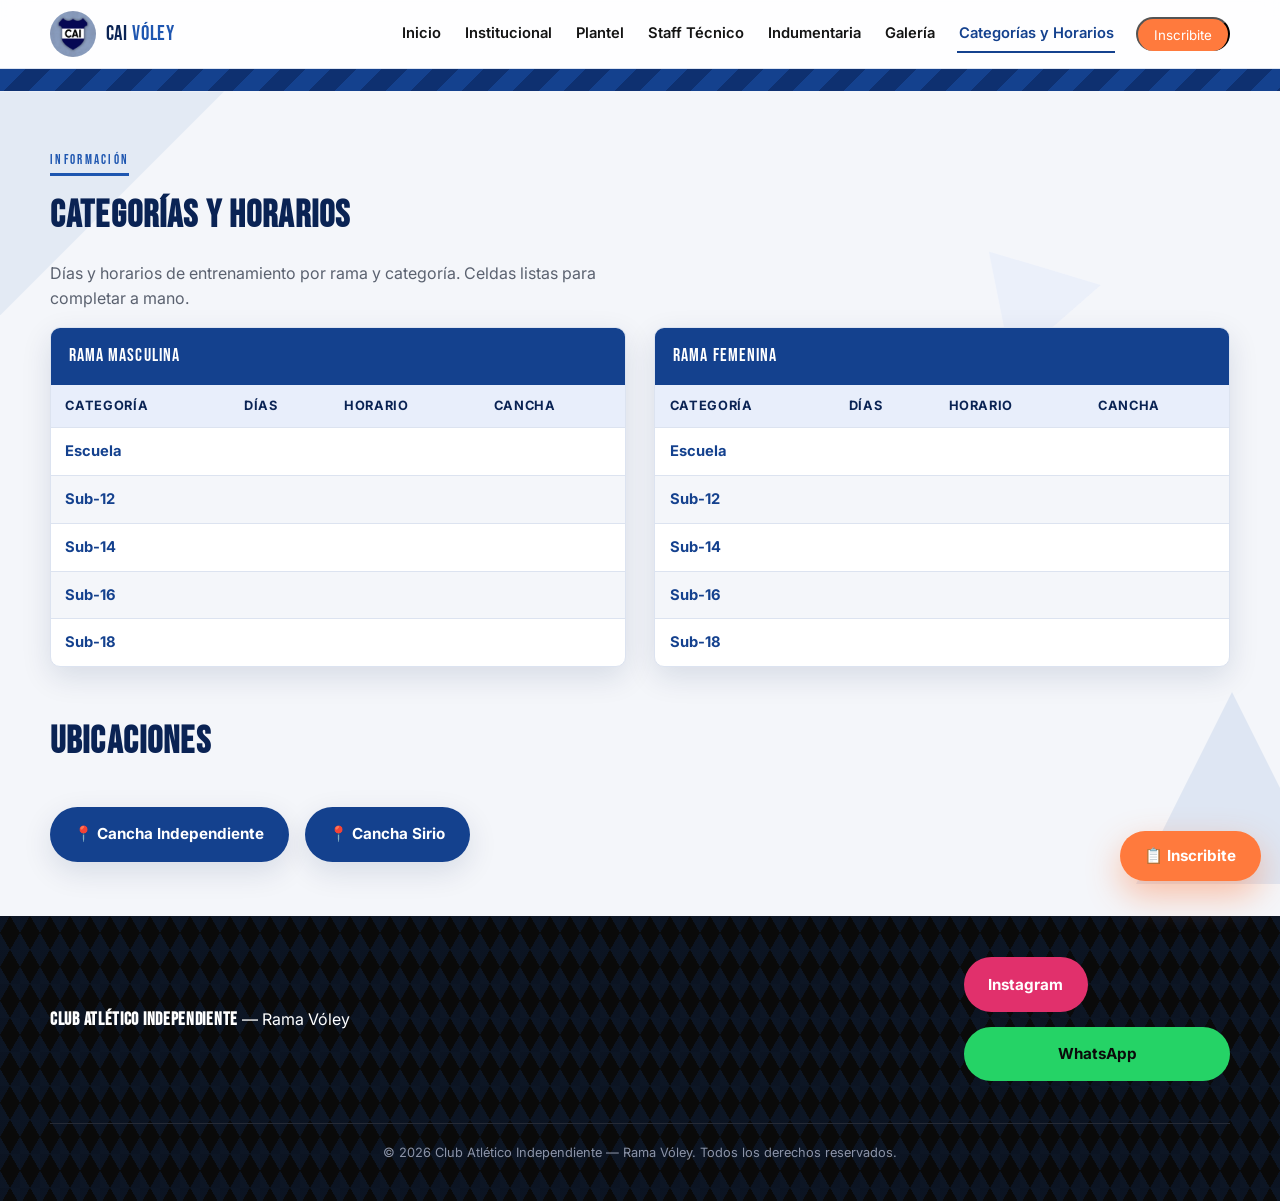
<file: info.html>
<!DOCTYPE html>
<html lang="es">
<head>
<meta charset="UTF-8">
<meta name="viewport" content="width=device-width, initial-scale=1.0">
<title>Categorías y Horarios | Club Atlético Independiente - Vóley</title>
<link rel="icon" type="image/png" href="escudo.jpg">
<meta name="description" content="Categorías, horarios y ubicaciones de la Rama Vóley del Club Atlético Independiente.">
<link rel="stylesheet" href="style.css">
<link rel="preconnect" href="https://fonts.googleapis.com">
<link href="https://fonts.googleapis.com/css2?family=Bebas+Neue&family=Inter:wght@400;600;700&display=swap" rel="stylesheet">
</head>
<body>

  <header class="site-header">
    <div class="nav-wrap">
      <a href="index.html" class="brand">
        <img src="escudo.jpg" alt="Escudo CAI" class="brand-logo">
        <span class="brand-text">CAI <em>Vóley</em></span>
      </a>
      <input type="checkbox" id="nav-toggle" class="nav-toggle">
      <label for="nav-toggle" class="nav-burger" aria-label="Abrir menú de navegación">
        <span></span><span></span><span></span>
      </label>
      <nav class="nav-menu">
        <a href="index.html">Inicio</a>
        <a href="institucional.html">Institucional</a>
        <a href="plantel.html">Plantel</a>
        <a href="staff.html">Staff Técnico</a>
        <a href="indumentaria.html">Indumentaria</a>
        <a href="galeria.html">Galería</a>
        <a href="info.html" class="activa">Categorías y Horarios</a>
        <button class="nav-menu__cta" data-abrir-inscripcion>Inscribite</button>
      </nav>
    </div>
  </header>

  <div class="franja-cancha"></div>

  <main>
    <section class="horarios">
      <div class="tri tri--4 tri-azul" style="width:14rem;height:14rem;top:0;left:0;"></div>
      <div class="tri tri--3 tri-medio" style="width:12rem;height:12rem;bottom:2rem;right:-3rem;"></div>
      <div class="tri tri--1 tri-claro" style="width:7rem;height:7rem;top:10rem;right:14vw;"></div>
      <div class="contenedor">
        <span class="section-eyebrow">Información</span>
        <h1 class="section-title" data-reveal>Categorías y horarios</h1>
        <p class="section-lead" data-reveal>Días y horarios de entrenamiento por rama y categoría. Celdas listas para completar a mano.</p>

        <div class="horarios__ramas">
          <div class="horario-tabla" data-reveal>
            <div class="horario-tabla__cabecera">Rama Masculina</div>
            <table>
              <thead><tr><th>Categoría</th><th>Días</th><th>Horario</th><th>Cancha</th></tr></thead>
              <tbody>
                <tr><td class="categoria">Escuela</td><td><!-- Completar --></td><td><!-- Completar --></td><td><!-- Completar --></td></tr>
                <tr><td class="categoria">Sub-12</td><td><!-- Completar --></td><td><!-- Completar --></td><td><!-- Completar --></td></tr>
                <tr><td class="categoria">Sub-14</td><td><!-- Completar --></td><td><!-- Completar --></td><td><!-- Completar --></td></tr>
                <tr><td class="categoria">Sub-16</td><td><!-- Completar --></td><td><!-- Completar --></td><td><!-- Completar --></td></tr>
                <tr><td class="categoria">Sub-18</td><td><!-- Completar --></td><td><!-- Completar --></td><td><!-- Completar --></td></tr>
              </tbody>
            </table>
          </div>

          <div class="horario-tabla" data-reveal>
            <div class="horario-tabla__cabecera">Rama Femenina</div>
            <table>
              <thead><tr><th>Categoría</th><th>Días</th><th>Horario</th><th>Cancha</th></tr></thead>
              <tbody>
                <tr><td class="categoria">Escuela</td><td><!-- Completar --></td><td><!-- Completar --></td><td><!-- Completar --></td></tr>
                <tr><td class="categoria">Sub-12</td><td><!-- Completar --></td><td><!-- Completar --></td><td><!-- Completar --></td></tr>
                <tr><td class="categoria">Sub-14</td><td><!-- Completar --></td><td><!-- Completar --></td><td><!-- Completar --></td></tr>
                <tr><td class="categoria">Sub-16</td><td><!-- Completar --></td><td><!-- Completar --></td><td><!-- Completar --></td></tr>
                <tr><td class="categoria">Sub-18</td><td><!-- Completar --></td><td><!-- Completar --></td><td><!-- Completar --></td></tr>
              </tbody>
            </table>
          </div>
        </div>

        <h2 class="section-title" style="margin-top:2.8rem;" data-reveal>Ubicaciones</h2>
        <div class="mapas" data-reveal>
          <a class="btn btn-map" href="https://maps.app.goo.gl/oL5TpQgQ36eCNp51A" target="_blank" rel="noopener">📍 Cancha Independiente</a>
          <a class="btn btn-map" href="https://maps.app.goo.gl/fujqi7wCESqKgJE5A" target="_blank" rel="noopener">📍 Cancha Sirio</a>
        </div>
      </div>
    </section>
  </main>

  <footer class="site-footer textura-triangulos" id="contacto">
    <div class="footer-wrap">
      <div class="footer-brand"><strong>Club Atlético Independiente</strong> — Rama Vóley</div>
      <div class="footer-links">
        <a href="https://www.instagram.com/caivoleyoficial/?hl=es-la" target="_blank" rel="noopener" class="btn btn-instagram">Instagram</a>
        <a href="https://wa.me/5493885961022" target="_blank" rel="noopener" class="btn btn-whatsapp">WhatsApp</a>
      </div>
      <p class="footer-copy">&copy; 2026 Club Atlético Independiente — Rama Vóley. Todos los derechos reservados.</p>
    </div>
  </footer>

  <button class="btn btn-acento flotante-inscripcion" data-abrir-inscripcion>📋 Inscribite</button>

  <div class="modal" id="modal-inscripcion">
    <div class="modal__caja modal__caja--form" style="max-width:480px;">
      <button class="modal__cerrar" aria-label="Cerrar">✕</button>
      <form class="inscripcion__form" id="form-inscripcion">
        <h3>Sumate a la escuela</h3>
        <p class="section-lead">Completá los datos y te contactamos por WhatsApp.</p>
        <div class="campo">
          <label for="i-nombre">Nombre y apellido del chico/a</label>
          <input id="i-nombre" name="nombre" type="text" required>
        </div>
        <div class="campo-fila">
          <div class="campo">
            <label for="i-edad">Edad</label>
            <input id="i-edad" name="edad" type="number" min="4" max="99" required>
          </div>
          <div class="campo">
            <label for="i-celular">Celular de contacto</label>
            <input id="i-celular" name="celular" type="tel" required placeholder="Ej: 388 5551234">
          </div>
        </div>
        <div class="campo-fila">
          <div class="campo">
            <label>Rama</label>
            <div class="select-custom select-custom--form" id="i-rama" data-valor="Masculino">
              <button type="button" class="select-custom__boton">
                <span class="select-custom__label">Masculino</span>
                <svg class="select-custom__flecha" width="10" height="6" viewBox="0 0 10 6"><path d="M0 0 L5 6 L10 0" fill="none" stroke="currentColor" stroke-width="1.6"/></svg>
              </button>
              <ul class="select-custom__lista">
                <li class="select-custom__opcion select-custom__opcion--activa" data-valor="Masculino">Masculino</li>
                <li class="select-custom__opcion" data-valor="Femenino">Femenino</li>
              </ul>
            </div>
          </div>
          <div class="campo">
            <label>Categoría</label>
            <div class="select-custom select-custom--form" id="i-categoria" data-valor="Escuela">
              <button type="button" class="select-custom__boton">
                <span class="select-custom__label">Escuela</span>
                <svg class="select-custom__flecha" width="10" height="6" viewBox="0 0 10 6"><path d="M0 0 L5 6 L10 0" fill="none" stroke="currentColor" stroke-width="1.6"/></svg>
              </button>
              <ul class="select-custom__lista">
                <li class="select-custom__opcion select-custom__opcion--activa" data-valor="Escuela">Escuela</li>
                <li class="select-custom__opcion" data-valor="Sub-12">Sub-12</li>
                <li class="select-custom__opcion" data-valor="Sub-14">Sub-14</li>
                <li class="select-custom__opcion" data-valor="Sub-16">Sub-16</li>
                <li class="select-custom__opcion" data-valor="Sub-18">Sub-18</li>
              </ul>
            </div>
          </div>
        </div>
        <button type="submit" class="btn btn-acento" style="justify-content:center;">Enviar por WhatsApp</button>
      </form>
      <div class="inscripcion__aviso" hidden>
        <div style="font-size:2.4rem;">✅</div>
        <strong>Datos enviados</strong>
        <p class="section-lead" style="margin:0;">En breve te van a contactar por WhatsApp. Si se abrió una pestaña de WhatsApp, tocá "Enviar" para confirmar el mensaje.</p>
      </div>
    </div>
  </div>

  <script src="data.js"></script>
  <script src="app.js"></script>
</body>
</html>
</file>
<file: style.css>
/* =========================================================
   CLUB ATLÉTICO INDEPENDIENTE — RAMA VÓLEY
   Hoja de estilos global
   Paleta: Azul (predominante) / Blanco / Negro + acento "pelota"
   Motivo de marca: triángulos en distintos ángulos, inspirados
   en la trayectoria de un remate y las líneas de la cancha.
   ========================================================= */

:root{
  --azul-900:#0A2354;
  --azul-800:#0E3070;
  --azul-700:#14418E;
  --azul-500:#1E56B0;
  --azul-100:#E8EEFB;
  --blanco:#FFFFFF;
  --negro:#0A0A0A;
  --acento:#FF7A3D;      /* naranja pelota de vóley: uso puntual, nunca de fondo */
  --acento-suave:#FFE4D3;
  --gris-900:#141414;
  --gris-600:#5B6270;
  --gris-100:#F4F6FA;
  --borde:#DCE3F0;

  --fuente-display:'Bebas Neue', 'Oswald', sans-serif;
  --fuente-cuerpo:'Inter', 'Segoe UI', sans-serif;

  --radio:10px;
  --sombra: 0 10px 30px rgba(10,35,84,.12);
  --sombra-fuerte: 0 24px 60px rgba(10,35,84,.28);
  --franja: repeating-linear-gradient(135deg, var(--azul-700) 0 18px, var(--azul-800) 18px 36px);
  --dur: .3s;
  --easing: cubic-bezier(.22,.9,.3,1);
}

/* ---------- Reset básico ---------- */
*,*::before,*::after{ box-sizing:border-box; }
html{ scroll-behavior:smooth; }
body{
  margin:0;
  background:var(--blanco);
  color:var(--negro);
  font-family:var(--fuente-cuerpo);
  line-height:1.55;
  -webkit-font-smoothing:antialiased;
  overflow-x:hidden;
}
img{ max-width:100%; display:block; }
a{ color:inherit; text-decoration:none; }
ul{ list-style:none; margin:0; padding:0; }
button{ font-family:inherit; }
h1,h2,h3{
  font-family:var(--fuente-display);
  letter-spacing:.03em;
  color:var(--azul-900);
  margin:0 0 .4em;
}
.contenedor{
  width:100%;
  max-width:1220px;
  margin-inline:auto;
  padding-inline:1.25rem;
  position:relative;
}
section{ padding:3.4rem 0; position:relative; }
.section-eyebrow{
  display:inline-block;
  font-family:var(--fuente-display);
  letter-spacing:.18em;
  font-size:.8rem;
  color:var(--azul-500);
  border-bottom:3px solid var(--azul-500);
  padding-bottom:.15rem;
  margin-bottom:.6rem;
}
.section-title{ font-size:clamp(1.6rem,4vw,2.4rem); }
.section-lead{ color:var(--gris-600); max-width:60ch; }

.franja-cancha{ height:10px; background:var(--franja); }

@media (prefers-reduced-motion: reduce){
  *{ animation-duration:.01ms !important; animation-iteration-count:1 !important; transition-duration:.01ms !important; scroll-behavior:auto !important; }
}

/* =========================================================
   MOTIVO DE MARCA: triángulos decorativos
   Divs sueltos con clip-path, en distintos ángulos y tamaños.
   Puramente decorativos (aria-hidden), muy baja opacidad sobre
   fondos claros, algo más marcados sobre fondos oscuros.
   ========================================================= */
.tri{
  position:absolute;
  pointer-events:none;
  z-index:0;
}
.tri--1{ clip-path:polygon(0 0, 100% 30%, 20% 100%); }
.tri--2{ clip-path:polygon(100% 0, 100% 100%, 0 65%); }
.tri--3{ clip-path:polygon(50% 0, 100% 100%, 0 100%); }
.tri--4{ clip-path:polygon(0 0, 100% 0, 0 100%); }
.tri-azul{ background:var(--azul-500); opacity:.08; }
.tri-azul-fuerte{ background:var(--azul-100); opacity:.9; }
.tri-oscuro{ background:var(--azul-900); opacity:.35; }
.tri-acento{ background:var(--acento); opacity:.12; }

/* Corte anguloso entre secciones, en vez de una línea recta */
.corte-superior{ clip-path:polygon(0 3.5vw, 100% 0, 100% 100%, 0 100%); }
.corte-inferior{ clip-path:polygon(0 0, 100% 0, 100% 100%, 0 calc(100% - 3.5vw)); }

/* =========================================================
   REVELADO AL SCROLL (usado en toda la página vía [data-reveal])
   ========================================================= */
[data-reveal]{
  opacity:0;
  transform:translateY(26px);
  transition:opacity .7s var(--easing), transform .7s var(--easing);
}
[data-reveal].en-vista{ opacity:1; transform:none; }
[data-reveal="tri"]{ transform:translateY(26px) rotate(-4deg); }
[data-reveal="tri"].en-vista{ transform:none; }

/* =========================================================
   1. PANTALLA DE CARGA
   ========================================================= */
.intro-splash{
  position:fixed;
  inset:0;
  z-index:9999;
  background:radial-gradient(circle at 50% 35%, var(--azul-700) 0%, var(--azul-900) 75%);
  display:flex;
  flex-direction:column;
  align-items:center;
  justify-content:center;
  gap:1.6rem;
  text-align:center;
  color:var(--blanco);
  overflow:hidden;
  transition:transform .8s var(--easing), visibility .8s;
}
.intro-splash .tri{ z-index:0; }
.intro-splash__contenido{ position:relative; z-index:1; display:flex; flex-direction:column; align-items:center; gap:1.6rem; }
.intro-splash__logos{ display:flex; align-items:center; justify-content:center; gap:2.2rem; flex-wrap:wrap; }
.intro-splash__logos img{
  width:clamp(190px, 30vw, 340px); height:clamp(190px, 30vw, 340px); object-fit:contain;
  background:rgba(255,255,255,.06);
  border:2px solid rgba(255,255,255,.35);
  border-radius:50%;
  padding:.6rem;
  animation:pulsoLogo 2.4s ease-in-out infinite;
}
.intro-splash__logos img:nth-child(2){ animation-delay:.3s; }
.intro-splash__texto{
  font-family:var(--fuente-display);
  font-size:clamp(1.1rem,3vw,1.6rem);
  letter-spacing:.25em;
  text-transform:uppercase;
  opacity:.92;
}
.intro-splash__progreso{
  width:min(280px, 60vw);
  height:4px;
  background:rgba(255,255,255,.2);
  border-radius:999px;
  overflow:hidden;
}
.intro-splash__progreso span{
  display:block; height:100%; width:0%;
  background:linear-gradient(90deg, var(--acento), var(--blanco));
  border-radius:999px;
}
@keyframes pulsoLogo{ 0%,100%{ transform:scale(1); } 50%{ transform:scale(1.06); } }

.intro-splash--oculto{ opacity:0; pointer-events:none; transition:opacity .4s ease; }
.tiene-splash{ overflow:hidden; }

/* =========================================================
   NAVBAR
   ========================================================= */
.site-header{
  position:sticky; top:0; z-index:500;
  background:rgba(255,255,255,.92);
  backdrop-filter:blur(8px);
  border-bottom:1px solid var(--borde);
}
.nav-wrap{
  max-width:1220px; margin-inline:auto; padding:.7rem 1.25rem;
  display:flex; align-items:center; justify-content:space-between; gap:1rem;
}
.brand{ display:flex; align-items:center; gap:.6rem; }
.brand-logo{ width:46px; height:46px; border-radius:50%; object-fit:cover; }
.brand-text{ font-family:var(--fuente-display); font-size:1.3rem; color:var(--azul-900); letter-spacing:.04em; }
.brand-text em{ color:var(--azul-500); font-style:normal; }

.nav-toggle{ display:none; }
.nav-burger{ display:none; flex-direction:column; justify-content:center; gap:5px; width:34px; height:34px; cursor:pointer; }
.nav-burger span{ display:block; height:3px; border-radius:2px; background:var(--azul-900); transition:transform .25s ease, opacity .25s ease; }

.nav-menu{ display:flex; align-items:center; gap:1.3rem; flex-wrap:wrap; }
.nav-menu a{
  font-weight:600; font-size:.92rem; color:var(--gris-900);
  padding:.4rem .1rem; border-bottom:2px solid transparent;
  transition:color .2s, border-color .2s;
}
.nav-menu a:hover, .nav-menu a:focus-visible{ color:var(--azul-700); border-color:var(--azul-500); }
.nav-menu a.activa{ color:var(--azul-700); border-color:var(--azul-700); }
.nav-menu__cta{
  background:var(--acento); color:var(--blanco) !important;
  padding:.5rem 1rem !important; border-radius:999px; border-bottom:none !important;
}
.nav-menu__cta:hover{ background:#e8672a; transform:translateY(-1px); }

@media (max-width:900px){
  .nav-burger{ display:flex; }
  .nav-menu{
    position:absolute; top:100%; left:0; right:0; flex-direction:column; align-items:stretch; gap:0;
    background:var(--blanco); border-bottom:1px solid var(--borde);
    max-height:0; overflow:hidden; transition:max-height .35s ease;
  }
  .nav-menu a{ padding:.9rem 1.25rem; border-bottom:1px solid var(--borde); border-left:3px solid transparent; }
  .nav-menu a:hover{ border-left-color:var(--azul-500); border-bottom:1px solid var(--borde); }
  .nav-menu__cta{ border-radius:0; text-align:center; margin:.7rem 1.25rem; }
  .nav-toggle:checked ~ .nav-menu{ max-height:600px; }
  .nav-toggle:checked ~ .nav-burger span:nth-child(1){ transform:translateY(8px) rotate(45deg); }
  .nav-toggle:checked ~ .nav-burger span:nth-child(2){ opacity:0; }
  .nav-toggle:checked ~ .nav-burger span:nth-child(3){ transform:translateY(-8px) rotate(-45deg); }
}

/* =========================================================
   2. HERO (Inicio)
   ========================================================= */
.hero-banner{
  position:relative;
  background:linear-gradient(180deg, var(--azul-900) 0%, var(--azul-700) 100%);
  color:var(--blanco);
  text-align:center;
  padding:4.5rem 1.25rem 5.5rem;
  overflow:hidden;
}
.hero-banner::after{
  content:"";
  position:absolute; inset:auto 0 0 0; height:60px;
  background:var(--blanco);
  clip-path:polygon(0 100%, 100% 100%, 100% 0, 66% 100%, 33% 0, 0 100%);
}
.hero-banner__logos{ position:relative; z-index:1; display:flex; justify-content:center; align-items:center; gap:1.4rem; margin-bottom:1.4rem; }
.hero-banner__logos img{
  width:96px; height:96px; object-fit:contain;
  background:rgba(255,255,255,.08); border:1px solid rgba(255,255,255,.3);
  border-radius:50%; padding:.4rem;
}
.hero-banner h1{ position:relative; z-index:1; color:var(--blanco); font-size:clamp(2rem,5vw,3.4rem); max-width:32ch; margin-inline:auto; }
.hero-banner__lema{
  position:relative; z-index:1;
  font-family:var(--fuente-display); letter-spacing:.3em; text-transform:uppercase;
  color:var(--azul-100); font-size:1.4rem; margin-top:.6rem;
}
.hero-banner__cta{ position:relative; z-index:1; display:flex; gap:.8rem; justify-content:center; flex-wrap:wrap; margin-top:1.8rem; }

/* =========================================================
   3. SLIDER
   ========================================================= */
.slider{ overflow:hidden; background:var(--negro); padding:1.6rem 0; }
.slider__pista{ display:flex; width:max-content; gap:1rem; padding-inline:1rem; animation:desplazarSlider 28s linear infinite; }
.slider__item{ flex:0 0 auto; width:330px; height:240px; border-radius:var(--radio); overflow:hidden; border:2px solid var(--azul-700); }
.slider__item img{ width:100%; height:100%; object-fit:cover; }
@keyframes desplazarSlider{ from{ transform:translateX(0); } to{ transform:translateX(-50%); } }
@media (prefers-reduced-motion: reduce){ .slider__pista{ animation:none; } }

/* =========================================================
   4. WIDGETS: PARTIDOS / RESULTADOS / NOTICIAS
   ========================================================= */
.widgets{ background:var(--gris-100); }
.widgets__grid{ display:grid; grid-template-columns:1fr; gap:1.4rem; }
@media (min-width:760px){ .widgets__grid{ grid-template-columns:1fr 1fr; } }
.widget-card{ background:var(--blanco); border:1px solid var(--borde); border-radius:var(--radio); padding:1.4rem; box-shadow:var(--sombra); }
.widget-card h3{ display:flex; align-items:center; gap:.5rem; font-size:1.3rem; border-bottom:2px solid var(--azul-100); padding-bottom:.6rem; margin-bottom:.8rem; }
.partido{ display:flex; justify-content:space-between; align-items:center; gap:.6rem; padding:.7rem 0; border-bottom:1px dashed var(--borde); font-size:.95rem; }
.partido:last-child{ border-bottom:none; }
.partido__equipos{ font-weight:700; color:var(--azul-900); }
.partido__meta{ color:var(--gris-600); font-size:.85rem; }
.partido__resultado{ font-family:var(--fuente-display); font-size:1.2rem; color:var(--azul-700); background:var(--azul-100); border-radius:6px; padding:.15rem .6rem; }

.noticias__grid{ display:grid; grid-template-columns:1fr; gap:1.4rem; margin-top:1.6rem; }
@media (min-width:640px){ .noticias__grid{ grid-template-columns:1fr 1fr; } }
@media (min-width:980px){ .noticias__grid{ grid-template-columns:repeat(3,1fr); } }
.noticia-card{ background:var(--blanco); border:1px solid var(--borde); border-radius:var(--radio); overflow:hidden; box-shadow:var(--sombra); display:flex; flex-direction:column; transition:transform var(--dur) var(--easing); }
.noticia-card:hover{ transform:translateY(-4px); }
.noticia-card img{ height:170px; object-fit:cover; }
.noticia-card__cuerpo{ padding:1rem 1.1rem 1.3rem; }
.noticia-card__fecha{ font-size:.78rem; letter-spacing:.08em; text-transform:uppercase; color:var(--azul-500); font-weight:700; }
.noticia-card h4{ font-family:var(--fuente-cuerpo); font-weight:700; color:var(--negro); margin:.3rem 0 .4rem; }
.noticia-card p{ color:var(--gris-600); font-size:.92rem; margin:0; }

/* =========================================================
   5. HISTORIA
   ========================================================= */
.historia{ background:var(--blanco); }
.historia__caja{ background:var(--azul-100); border-left:5px solid var(--azul-700); border-radius:var(--radio); padding:1.6rem 1.8rem; color:var(--gris-900); position:relative; z-index:1; }

/* =========================================================
   6. FILTROS (planteles y staff)
   ========================================================= */
.filtros-bar{ display:flex; flex-wrap:wrap; align-items:center; gap:.9rem; margin:1.4rem 0 1.8rem; }
.filtros-bar select{
  appearance:none; background:var(--blanco); border:2px solid var(--borde); color:var(--azul-900);
  font-weight:600; font-size:.9rem; padding:.6rem 2.2rem .6rem 1rem; border-radius:999px; cursor:pointer;
  background-image:url("data:image/svg+xml;utf8,<svg xmlns='http://www.w3.org/2000/svg' width='10' height='6'><path d='M0 0 L5 6 L10 0' fill='none' stroke='%2314418E' stroke-width='1.6'/></svg>");
  background-repeat:no-repeat; background-position:right 1rem center;
  transition:border-color .2s;
}
.filtros-bar select:hover, .filtros-bar select:focus-visible{ border-color:var(--azul-500); outline:none; }
.filtros-bar__contador{ margin-left:auto; color:var(--gris-600); font-size:.85rem; font-weight:600; }

/* =========================================================
   7. TARJETAS DE JUGADOR / STAFF
   Crossfade con dos <img> superpuestas + dorsal
   ========================================================= */
.player-grid{ display:grid; grid-template-columns:repeat(2,1fr); gap:1.1rem; }
@media (min-width:620px){ .player-grid{ grid-template-columns:repeat(3,1fr); } }
@media (min-width:960px){ .player-grid{ grid-template-columns:repeat(4,1fr); } }

.player-card{
  position:relative; cursor:pointer; border-radius:var(--radio); overflow:hidden;
  background:var(--gris-100); border:1px solid var(--borde); box-shadow:var(--sombra);
  transition:transform var(--dur) var(--easing), box-shadow var(--dur) var(--easing);
}
.player-card:hover, .player-card:focus-visible{ transform:translateY(-6px); box-shadow:var(--sombra-fuerte); outline:none; }
.player-card__media{ position:relative; aspect-ratio:3/4; overflow:hidden; }
.player-card__img{ position:absolute; inset:0; width:100%; height:100%; object-fit:cover; transition:opacity .5s ease, transform .6s ease; }
.player-card__img--secundaria{ opacity:0; transform:scale(1.05); }
.player-card:hover .player-card__img--principal, .player-card:focus-visible .player-card__img--principal{ opacity:0; }
.player-card:hover .player-card__img--secundaria, .player-card:focus-visible .player-card__img--secundaria{ opacity:1; transform:scale(1); }
.player-card__dorsal{
  position:absolute; top:.6rem; right:.6rem;
  background:var(--acento); color:var(--blanco); font-family:var(--fuente-display);
  font-size:1rem; padding:.15rem .55rem; border-radius:6px; z-index:2;
}
.player-card__pie{ padding:.7rem .8rem; display:flex; flex-direction:column; gap:.15rem; }
.player-card__pie strong{ color:var(--azul-900); font-size:.95rem; }
.player-card__pie span{ color:var(--gris-600); font-size:.78rem; }

/* Staff principal destacado */
.staff-lead{
  display:grid; grid-template-columns:1fr; gap:1.4rem; background:var(--azul-900); color:var(--blanco);
  border-radius:var(--radio); overflow:hidden; margin-bottom:2.4rem; position:relative;
}
@media (min-width:800px){ .staff-lead{ grid-template-columns:330px 1fr; } }
.staff-lead__foto{ height:420px; background:var(--azul-800); }
.staff-lead__foto img{ width:100%; height:100%; object-fit:cover; }
.staff-lead__info{ padding:1.6rem 1.8rem; }
.staff-lead__info h3{ color:var(--blanco); font-size:1.7rem; margin-bottom:.2rem; }
.staff-lead__cargo{ color:var(--azul-100); font-family:var(--fuente-display); letter-spacing:.12em; text-transform:uppercase; font-size:.85rem; margin-bottom:.8rem; display:block; }

/* =========================================================
   8. MODAL DE JUGADOR / STAFF (tarjeta "al centro")
   ========================================================= */
.modal{
  position:fixed; inset:0; z-index:2000; display:flex;
  align-items:center; justify-content:center; padding:1.2rem;
  background:rgba(10,15,40,.72); backdrop-filter:blur(4px);
}
.modal__caja{
  background:var(--blanco); border-radius:16px; max-width:760px; width:100%;
  max-height:90vh; overflow:auto; position:relative; box-shadow:var(--sombra-fuerte);
}
.modal--abierto .modal__caja{ animation:aparecerModal .35s var(--easing); }
@keyframes aparecerModal{ from{ opacity:0; transform:translateY(30px) scale(.97); } to{ opacity:1; transform:none; } }
.modal__cerrar{
  position:absolute; top:.8rem; right:.8rem; z-index:3;
  width:38px; height:38px; border-radius:50%; border:none; background:var(--blanco);
  box-shadow:var(--sombra); font-size:1.3rem; cursor:pointer; color:var(--azul-900);
}
.modal-jugador{ display:grid; grid-template-columns:1fr; }
@media (min-width:640px){ .modal-jugador{ grid-template-columns:1fr 1fr; } }
.modal-jugador__media{ position:relative; background:var(--azul-900); aspect-ratio:3/4; }
.modal-jugador__img{ width:100%; height:100%; object-fit:cover; transition:opacity .22s ease; }
.modal-jugador__dorsal{
  position:absolute; top:1rem; left:1rem; background:var(--acento); color:var(--blanco);
  font-family:var(--fuente-display); font-size:1.3rem; padding:.2rem .7rem; border-radius:8px;
}
.modal-jugador__info{ padding:1.6rem; display:flex; flex-direction:column; gap:.9rem; }
.modal-jugador__nombre{ font-size:1.6rem; margin:0; }
.modal-jugador__categoria{ color:var(--azul-500); font-weight:700; font-size:.9rem; text-transform:uppercase; letter-spacing:.06em; }
.modal-jugador__descripcion{ color:var(--gris-600); font-size:.95rem; }
.modal-jugador__stats{ display:grid; grid-template-columns:repeat(2,1fr); gap:.8rem; }
.modal-jugador__stats div{ background:var(--gris-100); border-radius:8px; padding:.6rem .8rem; }
.modal-jugador__stats strong{ display:block; font-family:var(--fuente-display); font-size:1.2rem; color:var(--azul-900); }
.modal-jugador__stats span{ font-size:.72rem; color:var(--gris-600); text-transform:uppercase; letter-spacing:.05em; }

/* =========================================================
   9. INDUMENTARIA — flip 3D + WhatsApp
   ========================================================= */
.merch-grid{ display:grid; grid-template-columns:repeat(2,1fr); gap:1.2rem; }
@media (min-width:640px){ .merch-grid{ grid-template-columns:repeat(3,1fr); } }
.merch-card{ perspective:1400px; aspect-ratio:3/4; cursor:pointer; }
.merch-card__inner{
  position:relative; width:100%; height:100%; transition:transform .6s var(--easing);
  transform-style:preserve-3d;
}
.merch-card--vuelta .merch-card__inner{ transform:rotateY(180deg); }
.merch-card__cara{
  position:absolute; inset:0; backface-visibility:hidden; border-radius:var(--radio);
  overflow:hidden; border:1px solid var(--borde); box-shadow:var(--sombra);
}
.merch-card__frente{ background:var(--gris-100); }
.merch-card__frente img{ width:100%; height:100%; object-fit:cover; }
.merch-card__etiqueta{
  position:absolute; left:0; right:0; bottom:0; padding:.6rem .8rem;
  background:linear-gradient(0deg, rgba(10,35,84,.9), rgba(10,35,84,0));
  color:var(--blanco); font-weight:700; font-size:.85rem;
}
.merch-card__dorso{
  background:var(--azul-900); color:var(--blanco); transform:rotateY(180deg);
  display:flex; flex-direction:column; align-items:center; justify-content:center;
  gap:.7rem; padding:1.2rem; text-align:center;
}
.merch-card__dorso h4{ margin:0; font-size:1.05rem; }
.merch-card__dorso p{ margin:0; color:var(--azul-100); font-size:.85rem; }

/* =========================================================
   10. GALERÍA POR TEMPORADA + LIGHTBOX
   ========================================================= */
.galeria-tabs{ display:flex; gap:.6rem; flex-wrap:wrap; margin-bottom:1.4rem; }
.tab{
  border:2px solid var(--borde); background:var(--blanco); color:var(--azul-900);
  font-family:var(--fuente-display); letter-spacing:.05em; font-size:1.05rem;
  padding:.4rem 1.2rem; border-radius:999px; cursor:pointer; transition:all .2s ease;
}
.tab:hover{ border-color:var(--azul-500); }
.tab--activa{ background:var(--azul-700); border-color:var(--azul-700); color:var(--blanco); }

.galeria-grid{ display:grid; grid-template-columns:repeat(2,1fr); gap:1rem; }
@media (min-width:700px){ .galeria-grid{ grid-template-columns:repeat(3,1fr); } }
@media (min-width:1000px){ .galeria-grid{ grid-template-columns:repeat(4,1fr); } }
.galeria-item{ margin:0; border-radius:var(--radio); overflow:hidden; cursor:zoom-in; aspect-ratio:4/3; border:1px solid var(--borde); }
.galeria-item img{ width:100%; height:100%; object-fit:cover; transition:transform .4s ease; }
.galeria-item:hover img{ transform:scale(1.08); }

.lightbox{ position:fixed; inset:0; z-index:2100; display:none; align-items:center; justify-content:center; background:rgba(0,0,0,.92); padding:1.2rem; }
.lightbox--abierto{ display:flex; }
.lightbox__caja{ position:relative; max-width:min(920px,92vw); max-height:88vh; }
.lightbox__caja img{ max-width:100%; max-height:88vh; border-radius:8px; margin-inline:auto; }
.lightbox__cerrar{ position:absolute; top:-3rem; right:0; background:none; border:none; color:var(--blanco); font-size:1.8rem; cursor:pointer; }
.lightbox__anterior, .lightbox__siguiente{
  position:absolute; top:50%; transform:translateY(-50%); background:rgba(255,255,255,.12); color:var(--blanco);
  border:none; width:46px; height:46px; border-radius:50%; font-size:1.4rem; cursor:pointer;
}
.lightbox__anterior{ left:-1.4rem; } .lightbox__siguiente{ right:-1.4rem; }
@media (max-width:640px){ .lightbox__anterior{ left:.2rem; } .lightbox__siguiente{ right:.2rem; } }
.lightbox__descarga{
  display:inline-flex; align-items:center; gap:.4rem; margin-top:.8rem; color:var(--blanco);
  font-size:.85rem; text-decoration:underline;
}

/* =========================================================
   11. STAFF: título de sección con línea
   ========================================================= */
.staff-rama{ margin-top:2.2rem; }
.staff-rama__titulo{ display:flex; align-items:center; gap:.7rem; font-size:1.25rem; margin-bottom:1.1rem; }
.staff-rama__titulo::after{ content:""; flex:1; height:2px; background:var(--azul-100); }

/* =========================================================
   12. INFO: TABLAS DE HORARIOS
   ========================================================= */
.horarios{ background:var(--gris-100); }
.horarios__ramas{ display:grid; grid-template-columns:1fr; gap:1.8rem; }
@media (min-width:900px){ .horarios__ramas{ grid-template-columns:1fr 1fr; } }
.horario-tabla{ background:var(--blanco); border:1px solid var(--borde); border-radius:var(--radio); overflow:hidden; box-shadow:var(--sombra); }
.horario-tabla__cabecera{ background:var(--azul-700); color:var(--blanco); padding:.9rem 1.1rem; font-family:var(--fuente-display); letter-spacing:.06em; font-size:1.15rem; }
table{ width:100%; border-collapse:collapse; }
thead th{ text-align:left; background:var(--azul-100); color:var(--azul-900); font-size:.8rem; letter-spacing:.05em; text-transform:uppercase; padding:.7rem .9rem; }
tbody td{ padding:.75rem .9rem; border-top:1px solid var(--borde); font-size:.92rem; color:var(--gris-900); }
tbody tr:nth-child(even){ background:var(--gris-100); }
.categoria{ font-weight:700; color:var(--azul-700); }

.mapas{ margin-top:2.2rem; display:flex; flex-wrap:wrap; gap:1rem; }

/* =========================================================
   BOTONES
   ========================================================= */
.btn{
  display:inline-flex; align-items:center; gap:.5rem; padding:.85rem 1.4rem; border-radius:999px;
  font-weight:700; font-size:.95rem; transition:transform .2s ease, background .2s ease, box-shadow .2s ease;
  border:2px solid transparent; cursor:pointer;
}
.btn-map{ background:var(--azul-700); color:var(--blanco); box-shadow:var(--sombra); }
.btn-map:hover{ background:var(--azul-500); transform:translateY(-2px); }
.btn-outline{ background:transparent; border-color:var(--blanco); color:var(--blanco); }
.btn-outline:hover{ background:var(--blanco); color:var(--azul-900); }
.btn-outline-azul{ background:transparent; border-color:var(--azul-700); color:var(--azul-700); }
.btn-outline-azul:hover{ background:var(--azul-700); color:var(--blanco); }
.btn-acento{ background:var(--acento); color:var(--blanco); box-shadow:0 10px 24px rgba(255,122,61,.35); }
.btn-acento:hover{ background:#e8672a; transform:translateY(-2px); }
.btn-whatsapp{ background:#25D366; color:var(--negro); width:100%; justify-content:center; }
.btn-whatsapp:hover{ background:#1ebe5b; transform:translateY(-2px); }

/* =========================================================
   13. INSCRIPCIÓN
   ========================================================= */
.inscripcion__form{ display:grid; gap:1rem; padding:1.8rem 1.8rem 2rem; }
.inscripcion__form h3{ margin-bottom:.1rem; }
.campo{ display:grid; gap:.35rem; }
.campo label{ font-size:.82rem; font-weight:700; color:var(--azul-900); }
.campo input, .campo select{
  border:2px solid var(--borde); border-radius:8px; padding:.7rem .9rem; font-size:.95rem; font-family:inherit;
}
.campo input:focus, .campo select:focus{ outline:none; border-color:var(--azul-500); }
.campo-fila{ display:grid; grid-template-columns:1fr 1fr; gap:1rem; }
.inscripcion__aviso{
  padding:2.4rem 1.8rem; text-align:center; display:flex; flex-direction:column; align-items:center; gap:.8rem;
}
.inscripcion__aviso strong{ font-size:1.15rem; color:var(--azul-900); }

/* =========================================================
   14. FOOTER / CONTACTO
   ========================================================= */
.site-footer{ background:var(--negro); color:var(--blanco); padding:2.6rem 0 1.6rem; position:relative; overflow:hidden; }
.footer-wrap{ max-width:1220px; margin-inline:auto; padding-inline:1.25rem; display:flex; flex-wrap:wrap; align-items:center; justify-content:space-between; gap:1.2rem; position:relative; z-index:1; }
.footer-brand strong{ color:var(--blanco); font-family:var(--fuente-display); letter-spacing:.04em; font-size:1.1rem; }
.footer-links{ display:flex; gap:.9rem; flex-wrap:wrap; }
.footer-copy{ width:100%; text-align:center; color:#8b93a7; font-size:.8rem; margin-top:1.4rem; border-top:1px solid #262b36; padding-top:1.2rem; position:relative; z-index:1; }

/* Botón flotante de inscripción */
.flotante-inscripcion{
  position:fixed; right:1.2rem; bottom:1.2rem; z-index:900;
  box-shadow:0 14px 34px rgba(255,122,61,.45);
}

/* Utilidad genérica para placeholders */
.placeholder-img{ background:repeating-linear-gradient(45deg, var(--azul-100), var(--azul-100) 10px, var(--blanco) 10px, var(--blanco) 20px); }

/* =========================================================
   15. DEGRADADOS DE MARCA (azul oscuro -> azul claro)
   ========================================================= */
.degradado-vertical{ background:linear-gradient(180deg, var(--azul-900) 0%, var(--azul-700) 55%, var(--azul-500) 100%); }
.degradado-diagonal{ background:linear-gradient(135deg, var(--azul-900) 0%, var(--azul-700) 50%, var(--azul-500) 100%); }
.degradado-suave{ background:linear-gradient(180deg, var(--azul-100) 0%, var(--blanco) 100%); }

.hero-banner{ background:linear-gradient(180deg, var(--azul-900) 0%, var(--azul-700) 55%, var(--azul-500) 100%); }
.staff-lead{ background:linear-gradient(135deg, var(--azul-900) 0%, var(--azul-700) 100%); }
.modal-jugador__media{ background:linear-gradient(180deg, var(--azul-900), var(--azul-700)); }

/* Páginas internas: menos blanco plano, más presencia azul */
body:not(.tiene-splash){ background:linear-gradient(180deg, var(--azul-100) 0%, var(--blanco) 420px); }
.franja-cancha{ height:22px; }

/* =========================================================
   16. MÁS VARIEDAD DE TRIÁNGULOS (claros/medios), baja
   interferencia con la lectura: siempre detrás del texto y
   en zonas de borde, nunca sobre bloques de contenido denso.
   ========================================================= */
.tri-claro{ background:var(--azul-100); opacity:.7; }
.tri-medio{ background:var(--azul-500); opacity:.10; }
.contenedor > *{ position:relative; z-index:1; }

/* =========================================================
   17. PARTÍCULAS TRIANGULARES (al cerrar tarjetas/modales)
   ========================================================= */
.particulas-triangulo{ position:absolute; inset:0; pointer-events:none; overflow:visible; z-index:6; }
.particulas-triangulo span{
  position:absolute; top:50%; left:50%; width:12px; height:12px;
  clip-path:polygon(50% 0%, 100% 100%, 0% 100%);
  transform:translate(-50%,-50%) rotate(var(--angulo)) translateY(0);
  opacity:1;
  animation:particulaVolar .55s ease-out forwards;
}
@keyframes particulaVolar{
  to{ transform:translate(-50%,-50%) rotate(var(--angulo)) translateY(calc(-1 * var(--distancia))); opacity:0; }
}

/* =========================================================
   18. CIERRE SUAVE DE MODALES / LIGHTBOX
   El fondo y la caja ya tienen transición de opacity por
   defecto (ver bloque .modal); acá solo definimos la salida
   de la caja para que no sea un "click y desaparece".
   ========================================================= */
.modal{
  opacity:0; visibility:hidden; pointer-events:none;
  transition:opacity .3s ease, visibility 0s linear .3s;
}
.modal--abierto{ opacity:1; visibility:visible; pointer-events:auto; transition:opacity .3s ease, visibility 0s linear 0s; }
.modal--cerrando{ opacity:.4 !important; transition:opacity .32s ease; }
.modal--cerrando .modal__caja{ animation:desaparecerModal .32s ease forwards; }
@keyframes desaparecerModal{
  from{ opacity:1; transform:none; }
  to{ opacity:0; transform:translateY(18px) scale(.96); }
}

.lightbox{ opacity:1; }
.lightbox--cerrando{ animation:desvanecerLightbox .28s ease forwards; }
@keyframes desvanecerLightbox{ from{ opacity:1; } to{ opacity:0; } }

/* =========================================================
   19. SELECTS PERSONALIZADOS (reemplazan al <select> nativo)
   ========================================================= */
.select-custom{ position:relative; }
.select-custom__boton{
  display:flex; align-items:center; gap:.6rem; background:var(--blanco); border:2px solid var(--borde); color:var(--azul-900);
  font-weight:600; font-size:.9rem; padding:.6rem 1.1rem; border-radius:999px; cursor:pointer;
  transition:border-color .2s ease, box-shadow .2s ease;
}
.select-custom__boton:hover, .select-custom.abierto .select-custom__boton{
  border-color:var(--azul-500); box-shadow:0 8px 20px rgba(20,65,142,.14);
}
.select-custom__flecha{ color:var(--azul-500); transition:transform .25s ease; flex-shrink:0; }
.select-custom.abierto .select-custom__flecha{ transform:rotate(180deg); }
.select-custom__lista{
  position:absolute; top:calc(100% + .55rem); left:0; min-width:180px; background:var(--blanco);
  border:1px solid var(--borde); border-radius:14px; box-shadow:var(--sombra-fuerte); padding:.4rem; z-index:80;
  opacity:0; transform:translateY(-8px) scale(.97); pointer-events:none;
  transition:opacity .2s ease, transform .2s ease; list-style:none; margin:0;
}
.select-custom.abierto .select-custom__lista{ opacity:1; transform:none; pointer-events:auto; }
.select-custom__opcion{
  padding:.55rem .9rem; border-radius:10px; font-size:.88rem; color:var(--gris-900);
  cursor:pointer; white-space:nowrap; transition:background .15s ease, color .15s ease;
}
.select-custom__opcion:hover{ background:var(--azul-100); color:var(--azul-900); }
.select-custom__opcion--activa{ background:var(--azul-700); color:var(--blanco); font-weight:700; }
.select-custom__opcion--activa:hover{ background:var(--azul-700); color:var(--blanco); }

/* =========================================================
   20. INDUMENTARIA: etiqueta de tipo (reemplaza el dorsal
   numérico en las tarjetas de prendas)
   ========================================================= */
.player-card__dorsal--tipo{ font-family:var(--fuente-cuerpo); font-size:.72rem; letter-spacing:.04em; text-transform:uppercase; }

/* =========================================================
   21. INSTAGRAM: color de marca propio (rosa/magenta)
   ========================================================= */
.btn-instagram{
  background:linear-gradient(135deg,#f58529,#dd2a7b 45%,#8134af 75%,#515bd4);
  color:var(--blanco); border-color:transparent;
}
.btn-instagram:hover{ filter:brightness(1.08); transform:translateY(-2px); }

/* =========================================================
   22. PANTALLA DE CARGA: más triángulos, degradado oscuro
   -> claro, y cortina que se desarma en triángulos
   ========================================================= */
.intro-splash{ background:linear-gradient(180deg, var(--azul-900) 0%, var(--azul-700) 55%, var(--azul-500) 100%); }

.intro-splash__cortina{
  position:absolute; inset:0; z-index:5; display:flex; opacity:0; pointer-events:none;
}
.intro-splash__cortina .diente{
  flex:1 0 auto; height:100%;
  clip-path:polygon(0% 100%, 50% 0%, 100% 100%);
}
.diente:nth-child(6n+1){ background:var(--azul-900); }
.diente:nth-child(6n+2){ background:var(--azul-800); }
.diente:nth-child(6n+3){ background:var(--azul-700); }
.diente:nth-child(6n+4){ background:var(--azul-500); }
.diente:nth-child(6n+5){ background:var(--azul-700); }
.diente:nth-child(6n){ background:var(--azul-800); }

.intro-splash--salir .intro-splash__cortina{ opacity:1; }
.intro-splash--salir .intro-splash__contenido{ animation:desvanecerContenido .3s ease forwards; }
@keyframes desvanecerContenido{ to{ opacity:0; transform:translateY(-10px); } }

.intro-splash--salir .diente{ animation:volarDiente .85s cubic-bezier(.5,0,.2,1) forwards; }
.diente:nth-child(1){ animation-delay:0ms; } .diente:nth-child(2){ animation-delay:35ms; }
.diente:nth-child(3){ animation-delay:70ms; } .diente:nth-child(4){ animation-delay:105ms; }
.diente:nth-child(5){ animation-delay:140ms; } .diente:nth-child(6){ animation-delay:175ms; }
.diente:nth-child(7){ animation-delay:210ms; } .diente:nth-child(8){ animation-delay:245ms; }
.diente:nth-child(9){ animation-delay:280ms; } .diente:nth-child(10){ animation-delay:315ms; }
.diente:nth-child(11){ animation-delay:350ms; } .diente:nth-child(12){ animation-delay:385ms; }
.diente:nth-child(13){ animation-delay:420ms; } .diente:nth-child(14){ animation-delay:455ms; }
.diente:nth-child(15){ animation-delay:490ms; } .diente:nth-child(16){ animation-delay:525ms; }
.diente:nth-child(17){ animation-delay:560ms; } .diente:nth-child(18){ animation-delay:595ms; }
.diente:nth-child(19){ animation-delay:630ms; } .diente:nth-child(20){ animation-delay:665ms; }
@keyframes volarDiente{
  0%{ transform:translateY(0) rotate(0deg); opacity:1; }
  100%{ transform:translateY(-135%) rotate(-8deg); opacity:0; }
}
.intro-splash{ transition:opacity .4s ease; }

/* =========================================================
   23. INSTITUCIONAL: banner de 2 fotos con transición
   triangular (clip-path en zigzag, no un fundido plano)
   ========================================================= */
.institucional-hero{ padding:0; }
.institucional-hero__media{ position:relative; width:100%; height:min(66vh, 540px); overflow:hidden; }
.institucional-hero__img{ position:absolute; inset:0; width:100%; height:100%; object-fit:cover; }
.institucional-hero__img--b{
  clip-path:polygon(0% 0%, 8% 0%, 0% 12.5%, 8% 25%, 0% 37.5%, 8% 50%, 0% 62.5%, 8% 75%, 0% 87.5%, 8% 100%, 0% 100%);
  transition:clip-path 1.15s cubic-bezier(.65,0,.35,1);
}
.institucional-hero__media.mostrar-b .institucional-hero__img--b{
  clip-path:polygon(0% 0%, 100% 0%, 92% 12.5%, 100% 25%, 92% 37.5%, 100% 50%, 92% 62.5%, 100% 75%, 92% 87.5%, 100% 100%, 0% 100%);
}
.institucional-hero__degrade{
  position:absolute; inset:auto 0 0 0; height:45%;
  background:linear-gradient(0deg, rgba(10,35,84,.75), rgba(10,35,84,0));
  z-index:2; pointer-events:none;
}
.institucional-hero__texto{
  position:absolute; left:0; right:0; bottom:1.6rem; z-index:3; text-align:center; color:var(--blanco);
}
.institucional-hero__texto p{ font-family:var(--fuente-display); letter-spacing:.2em; text-transform:uppercase; margin:0; font-size:1rem; }

/* =========================================================
   24. GALERÍA: botón de descarga más prominente
   ========================================================= */
.lightbox__descarga{
  display:inline-flex; align-items:center; gap:.5rem; margin-top:1rem;
  background:var(--azul-500); color:var(--blanco); text-decoration:none;
  font-weight:700; font-size:.95rem; padding:.75rem 1.6rem; border-radius:999px;
  box-shadow:0 12px 26px rgba(30,86,176,.4); transition:transform .2s ease, background .2s ease;
}
.lightbox__descarga:hover{ background:var(--azul-700); transform:translateY(-2px); }

/* =========================================================
   25. FIX: los filtros quedaban tapados por las tarjetas.
   La lista desplegable vive dentro de un contenedor que forma
   su propio "stacking context"; si ese contenedor no tiene más
   z-index que la grilla de tarjetas, pierde el empate por orden
   de aparición en el HTML. Le damos más jerarquía explícita.
   ========================================================= */
.filtros-bar{ position:relative; z-index:30; }

/* =========================================================
   26. INSTAGRAM: color sólido de marca (el degradado se veía
   como un bloque rectangular sobre el botón redondeado)
   ========================================================= */
.btn-instagram{ background:#E1306C; color:var(--blanco); border-color:transparent; }
.btn-instagram:hover{ background:#c11f57; transform:translateY(-2px); }

/* =========================================================
   27. TEXTURA DE TRIÁNGULOS CHICOS (fondo del carrusel y del
   footer, reemplaza el negro liso)
   ========================================================= */
.textura-triangulos{
  background-image:
    linear-gradient(60deg, rgba(255,255,255,.05) 25%, transparent 25.5%, transparent 75%, rgba(255,255,255,.05) 75.5%, rgba(255,255,255,.05)),
    linear-gradient(-60deg, rgba(255,255,255,.05) 25%, transparent 25.5%, transparent 75%, rgba(255,255,255,.05) 75.5%, rgba(255,255,255,.05));
  background-size:26px 46px;
}
.slider{ background-color:var(--azul-900); }
.site-footer{ background-color:var(--negro); }
.site-footer.textura-triangulos{
  background-image:
    linear-gradient(60deg, rgba(30,86,176,.16) 25%, transparent 25.5%, transparent 75%, rgba(30,86,176,.16) 75.5%, rgba(30,86,176,.16)),
    linear-gradient(-60deg, rgba(20,65,142,.18) 25%, transparent 25.5%, transparent 75%, rgba(20,65,142,.18) 75.5%, rgba(20,65,142,.18));
  background-size:20px 34px;
}

/* Fondo general un poco más presente en todas las páginas internas */
body:not(.tiene-splash){ background:linear-gradient(180deg, var(--azul-100) 0%, var(--gris-100) 100%); }

/* =========================================================
   28. FICHA DE JUGADOR/STAFF/PRENDA: el panel de texto se veía
   muy blanco y "vacío" — degradado suave + triángulos en las
   esquinas.
   ========================================================= */
.modal-jugador__info{
  background:linear-gradient(165deg, var(--azul-100) 0%, var(--blanco) 55%);
  position:relative; overflow:hidden;
}
.modal-jugador__info::before{
  content:""; position:absolute; top:-2.2rem; right:-2.2rem; width:7rem; height:7rem;
  background:var(--azul-500); opacity:.14; clip-path:polygon(0 0, 100% 0, 100% 100%); z-index:0;
}
.modal-jugador__info::after{
  content:""; position:absolute; bottom:-1.6rem; left:-1.6rem; width:4.6rem; height:4.6rem;
  background:var(--acento); opacity:.12; clip-path:polygon(50% 0, 100% 100%, 0 100%); z-index:0;
}
.modal-jugador__info > *{ position:relative; z-index:1; }

/* =========================================================
   29. TRANSICIONES DE NAVBAR/FRANJA entre páginas
   Entrada al cargar + salida simulada al hacer click en un
   link interno (ver initTransicionesNav en app.js).
   ========================================================= */
@keyframes entrarNav{ from{ opacity:0; transform:translateY(-16px); } to{ opacity:1; transform:none; } }
.site-header{ animation:entrarNav .5s var(--easing) both; }
@keyframes entrarFranja{ from{ opacity:0; transform:scaleX(0); } to{ opacity:1; transform:scaleX(1); } }
.franja-cancha{ transform-origin:left center; animation:entrarFranja .6s var(--easing) .08s both; }

body.pagina-saliendo .site-header{ animation:salirNav .3s ease forwards; }
@keyframes salirNav{ to{ opacity:0; transform:translateY(-16px); } }
body.pagina-saliendo .franja-cancha{ animation:salirFranja .26s ease forwards; }
@keyframes salirFranja{ to{ opacity:0; transform:scaleX(0); } }
body.pagina-saliendo main{ animation:salirMain .26s ease forwards; }
@keyframes salirMain{ to{ opacity:0; } }

/* =========================================================
   30. SELECT PERSONALIZADO DENTRO DE FORMULARIOS (inscripción)
   Versión que ocupa todo el ancho del campo, esquinas menos
   redondeadas para que combine con los <input> de al lado.
   ========================================================= */
.select-custom--form{ width:100%; }
.select-custom--form .select-custom__boton{ width:100%; border-radius:8px; justify-content:space-between; padding:.7rem .9rem; }
.select-custom--form .select-custom__lista{ width:100%; min-width:0; }
/* El modal de inscripción es corto: no necesita scroll propio, y el
   scroll (overflow:auto) le cortaba el menú desplegable. */
.modal__caja--form{ overflow:visible; }

/* =========================================================
   31. MODAL DE NOTICIA
   ========================================================= */
.noticia-card{ cursor:pointer; }
.modal-noticia__img{ width:100%; max-height:320px; object-fit:cover; border-radius:16px 16px 0 0; }
.modal-noticia__cuerpo{ padding:1.5rem 1.7rem 2rem; }
.modal-noticia__fecha{ font-size:.78rem; letter-spacing:.08em; text-transform:uppercase; color:var(--azul-500); font-weight:700; }
.modal-noticia__titulo{ margin:.4rem 0 .7rem; }
.modal-noticia__texto{ color:var(--gris-600); }
#modal-noticia .modal__caja{ max-width:600px; }

/* =========================================================
   32. RESPONSIVE — refuerzos para que se vea prolijo en celular
   ========================================================= */
.horario-tabla{ overflow-x:auto; }
.horario-tabla table{ min-width:520px; }

@media (max-width:480px){
  .filtros-bar{ flex-direction:column; align-items:stretch; }
  .filtros-bar__contador{ margin-left:0; }
  .select-custom{ width:100%; }
  .select-custom .select-custom__boton{ width:100%; justify-content:space-between; }
  .select-custom__lista{ width:100%; min-width:0; }
  .intro-splash__logos{ gap:1.2rem; }
  .campo-fila{ grid-template-columns:1fr; }
}

@media (max-width:640px){
  .hero-banner{ padding:3.4rem 1rem 4.5rem; }
  .modal__caja{ max-height:94vh; }
  .lightbox__anterior, .lightbox__siguiente{ width:40px; height:40px; font-size:1.2rem; }
}
</file>
